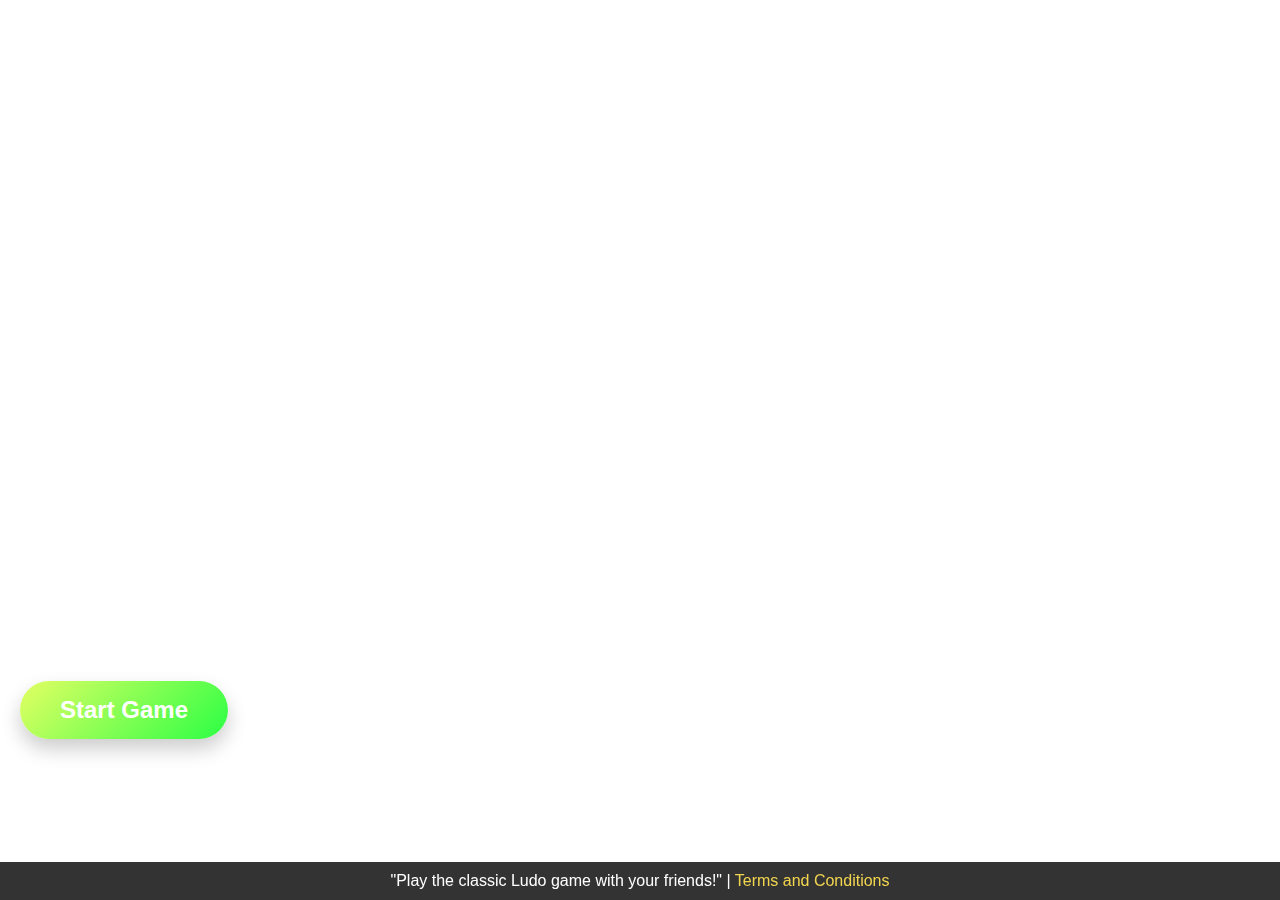
<file: index.html>
<!DOCTYPE html>
<html lang="en">
<head>
    <meta charset="UTF-8">
    <meta name="viewport" content="width=device-width, initial-scale=1.0">
    <title>Ludo Master</title>
    
    <style>
        @import url('https://fonts.googleapis.com/css?family=Poppins:400,500,600,700,800,900&display=swap');

		body {
    margin: 0;
    padding: 0;
    background-image: url("https://dnm.nflximg.net/api/v6/2DuQlx0fM4wd1nzqm5BFBi6ILa8/AAAAQQG1FcPgt10oE-NmbJiArhizOA1fM-8uc4FRsb1pCZBoXkgZvdPjcd89bHaePzOm4y3tutn8zP1w5qXT4LHduW4eKHuzlGGgXiC3KBWXp7UjZ5UYC3cseoXTNx024GyT4x525WM4oR-y6owGcRCjwpPq.jpg?r=ebd");
    background-repeat: no-repeat;
    background-size: cover; /* Cover the entire viewport */
    background-position: center; /* Center the background image */
    display: flex;
    flex-direction: column;
    align-items: flex-start; /* Align items to the left */
    justify-content: center;
    min-height: 100vh; /* Full height of the viewport */
    background-attachment: fixed; /* Keep background fixed for larger screens */
    font-family: Arial, sans-serif;
}

.container {
    text-align: left; /* Align text and button to the left */
    padding: 20px;
    max-width: 90%; /* Keep it responsive */
    box-sizing: border-box; /* Include padding in width */
}

/* Button styling */
button {
    padding: 15px 40px;
    font-size: 1.5em;
    font-weight: bold;
    color: white;
    background: linear-gradient(135deg, #e2ff63, #2bff44);
    border: none;
    border-radius: 50px;
    box-shadow: 0 10px 20px rgba(0, 0, 0, 0.2);
    margin-top: 250%; /* Space above the button */
    transition: transform 0.2s ease, box-shadow 0.2s ease;
    align-self:baseline; /* Button stays aligned to the left */
}

button:active {
    transform: translateY(-2px);
    box-shadow: 0 5px 10px rgba(0, 0, 0, 0.2);
}

/* Footer styling */
footer {
    width: 100%;
    padding: 10px 20px;
    background: rgba(0, 0, 0, 0.8);
    text-align: center;
    position: fixed;
    bottom: 0;
    box-sizing: border-box; /* Include padding in width */
}

footer p {
    font-size: 1em;
    margin: 0;
    color: #fff;
}

footer a {
    color: #f2d54f;
    text-decoration: none;
}

footer a:hover {
    text-decoration: underline;
}

/* Media queries for responsiveness */
@media (max-width: 1200px) {
    body {
        background-position: center; /* Center background on medium screens */
        background-size: cover; /* Keep it covering */
    }
}

@media (max-width: 900px) {
    body {
        background-position: top center; /* Position background to top center */
        background-size: cover; /* Keep it covering */
    }

    button {
        font-size: 1.3em; /* Slightly smaller button on medium screens */
        padding: 12px 35px; /* Adjust padding */
        margin-top: 40px; /* Adjust margin */
    }
}

/* New background image for small devices */
@media (max-width: 600px) {
    body {
        background-image: url("https://cdn-bgp.bluestacks.com/BGP/us/gametiles_com.ludo.king.jpg"); /* Add your small device background image here */
        background-position: inherit; /* Position background to top */
        background-size: cover; /* Show entire background image */
        background-attachment: scroll; /* Allow scrolling for small screens */
    }

    .container {
        padding: 10px; /* Less padding on small screens */
        width: 100%; /* Full width for container */
    }

    button {
        font-size: 1.2em; /* Smaller button font */
        padding: 10px 30px; /* Adjust padding */
        width: 100%; /* Full width button */
        margin-top: 20px; /* Less margin */
    }

    footer p {
        font-size: 0.9em; /* Smaller footer text */
    }
}

/* Hide the larger background image for very small devices */
@media (max-width: 400px) {
    body {
        background-image: url("https://cdn-bgp.bluestacks.com/BGP/us/gametiles_com.ludo.king.jpg"); /* Add your small device background image here */
        background-position: top; /* Ensure background aligns at the top */
        background-size: cover; /* Show entire background image */
        background-attachment: scroll; /* Allow scrolling */
    }

    button {
        font-size: 1em; /* Smaller button font */
        padding: 8px 20px; /* Adjust padding */
        width: 100%; /* Full width button */
    }

    footer p {
        font-size: 0.8em; /* Smaller footer text */
    }
}

    </style>
</head>
<body>
    <div class="container">
        <a href="ludo.html"><button id="btn">Start Game</button></a>
    </div>
    
    <footer>
        <p>"Play the classic Ludo game with your friends!" | <a href="index1.html">Terms and Conditions</a></p>
    </footer>
</body>
</html>
</file>
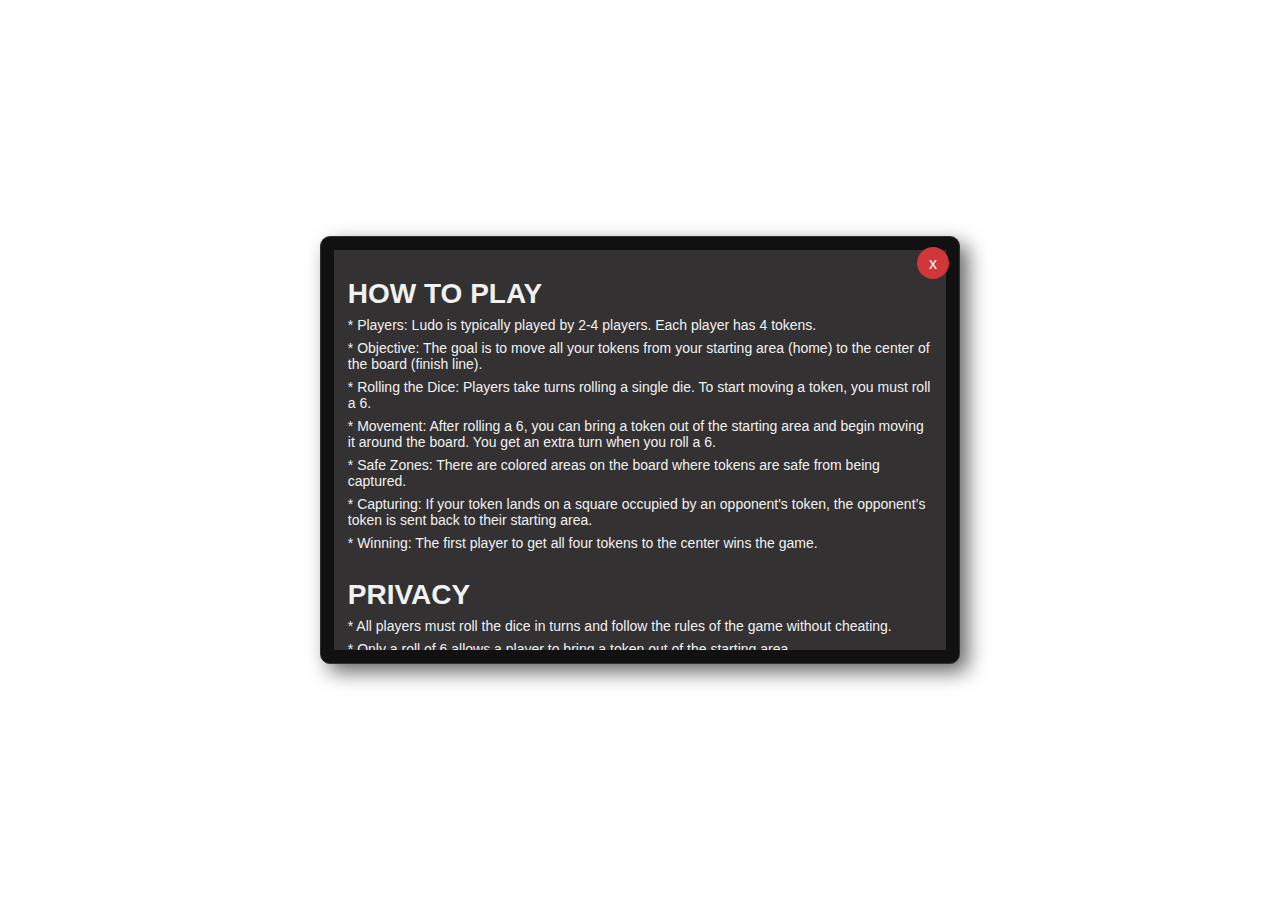
<file: index1.html>
<!DOCTYPE html>
<html lang="en">

<head>
    <meta charset="UTF-8">
    <meta name="viewport" content="width=device-width, initial-scale=1.0">
    <title>Privacy</title>
    <link rel="stylesheet" href="style.css">
    <style>
        body {
            margin: 0;
            padding: 0;
            background-image: url('https://www.baltana.com/files/wallpapers-29/Dice-Board-Game-Desktop-Wallpaper-88877.jpg');
            background-repeat: no-repeat;
            background-size: cover;
            min-height: 100vh;
            display: flex;
            align-items: center;
            justify-content: center;
            font-family: "Montserrat", sans-serif;
        }

        .container {
            width: 200%;
            display: flex;
            justify-content: center;
            align-items: center;
            padding: 1em;
        }

        .terms-box {
            max-width: 50%;
            width: 700px;
            background-color: #111;
            color: #fff;
            padding: 0.8em;
            border-radius: 10px;
            border: 1px solid #333;
            position: relative;
            box-shadow: 8px 8px 20px rgba(0, 0, 0, 0.6);
            overflow: hidden;
        }

        .cut-btn {
            position: absolute;
            top: 10px;
            right: 10px;
            background: #d13639;
            color: #fff;
            border: none;
            border-radius: 50%;
            width: 2em;
            height: 2em;
            font-size: 1em;
            line-height: 2em;
            text-align: center;
            cursor: pointer;
            z-index: 10;
        }

        .terms-text {
            padding: 0 1em;
            height: 400px;
            overflow-y: auto;
            font-size: 0.875em;
            font-weight: 500;
            color: #f1f1f1;
            background-color: rgba(75, 72, 72, 0.6);

        }

        .terms-text::-webkit-scrollbar {
            width: 6px;
            background-color: #282828;
        }

        .terms-text::-webkit-scrollbar-thumb {
            background-color: #d13639;
            border-radius: 3px;
        }

        .terms-text h1 {
            text-transform: uppercase;
            padding-top: 1em;
        }

        .terms-box h4 span {
            color: #d13639;
        }

        h1, p {
            margin: 0;
            padding-top: 0.5em;
        }

        @media (max-width: 768px) {
            .terms-box {
                width: 95%;
                padding: 1.5em;
            }

            .cut-btn {
                width: 1.5em;
                height: 1.5em;
                font-size: 0.75em;
                line-height: 1.5em;
            }

            .terms-text {
                font-size: 0.75em;
            }

        }

        @media (max-width: 480px) {
            .terms-box {
                width: 100%;
                padding: 1em;
            }

            .cut-btn {
                width: 1.2em;
                height: 1.2em;
                font-size: 0.6em;
                line-height: 1.2em;
            }

            .terms-text {
                font-size: 0.7em;
                height: auto;
                max-height: 300px;
            }

        }

        @media (max-width: 360px) {
            .terms-box {
                width: 100%;
                padding: 0.8em;
            }

            .cut-btn {
                width: 1em;
                height: 1em;
                font-size: 0.5em;
                line-height: 1em;
            }

            .terms-text {
                font-size: 0.65em;
            }

        }
    </style>
</head>

<body>
    <div class="terms-box">
        <a href="index.html" >
        <button class="cut-btn">x</button></a>
        <div class="terms-text">
            <h1>How To Play</h1>
            <p>* Players: Ludo is typically played by 2-4 players. Each player has 4 tokens.</p>
            <p>* Objective: The goal is to move all your tokens from your starting area (home) to the center of the board (finish line).</p>
            <p>* Rolling the Dice: Players take turns rolling a single die. To start moving a token, you must roll a 6.</p>
            <p>* Movement: After rolling a 6, you can bring a token out of the starting area and begin moving it around the board. You get an extra turn when you roll a 6.</p>
            <p>* Safe Zones: There are colored areas on the board where tokens are safe from being captured.</p>
            <p>* Capturing: If your token lands on a square occupied by an opponent's token, the opponent’s token is sent back to their starting area.</p>
            <p>* Winning: The first player to get all four tokens to the center wins the game.</p>
            <h1>Privacy</h1>
            <p>* All players must roll the dice in turns and follow the rules of the game without cheating.</p>
            <p>* Only a roll of 6 allows a player to bring a token out of the starting area.
            </p>
            <p>* If a player lands on an opponent's token, the opponent’s token must return to their starting area.
            </p>
            <p>* Rolling a 6 gives the player an extra turn, but rolling three consecutive 6s means the player loses their turn.</p>
            <p>* The first player to move all four tokens to the center of the board wins the game.
            </p>
            <h1>Benefits</h1>
            <p>Playing Ludo improves strategic thinking and decision-making skills. It fosters social interaction when played with friends or family. Additionally, it enhances patience and teaches the value of taking turns.</p>
        </div>
    </div>
</body>

</html>
</file>
<file: style.css>
* {
    box-sizing: border-box;
}
body {
    background-image: url('https://static.vecteezy.com/system/resources/thumbnails/003/031/763/small/blue-wide-background-with-radial-blurred-gradient-free-vector.jpg');
    background-size: cover;
    background-repeat: no-repeat;
}

.ludo-container {
    width: 450px;
    margin: 160px auto;
}

.ludo-container .ludo {

    height: 450px;
    width: 100%;
    background-image: url('./ludo-bg.jpg');
    background-size: contain;
    position: relative;
}

.player-pieces {
    height: 100%;
    width: 100%;
}

.player-piece {
    width: 3%;
    height: 3%;
    border: 2px solid;
    border-radius: 10px;
    position: absolute;
    transform: translate(50%, 50%);
    transition: all .2s;

    z-index: 1;

    /* top: 15%;
    left: 50%; */
}
.player-piece.highlight {
    cursor: pointer;
    border: 2px dashed;
    animation: spin 1s infinite linear;
}
@keyframes spin {
    0% {
        transform: translate(50%, 50%) rotate(0deg);
    }
    50% {
        transform: translate(50%, 50%) rotate(180deg) scale(1.4);
    }
    100% {
        transform: translate(50%, 50%) rotate(360deg);
    }
}

[player-id="P1"].player-piece {
    background-color: #2eafff;
}

[player-id="P2"].player-piece {
    background-color: #00b550;
}

.player-base {
    width: 40%;
    height: 40%;
    border: 30px solid;
    position: absolute;
}

.player-bases [player-id="P1"].player-base {
    bottom: 0;
    left: 0;
    border-color: #1295e7;
}

.player-bases [player-id="P2"].player-base {
    top: 0;
    right: 0;
    border-color: #049645;
}

.player-base.highlight {
    animation: border-blink .7s infinite ease-in-out;
}

@keyframes border-blink {
    50% {
        border-color: rgba(255, 255, 255, 0.8);
    }
}

.btn {
    padding: 8px 20px;
    border: none;
    cursor: pointer;
    font-size: 16px;
}

.btn:disabled {
    opacity: 0.5;
}

.btn-dice {
    background-color: #009d60;
    color: white;
}

.row {
    display: flex;
    justify-content: space-between;
    margin-top: 15px;
}

.dice-value {
    font-size: 24px;
    font-weight: bold;
}
</file>
